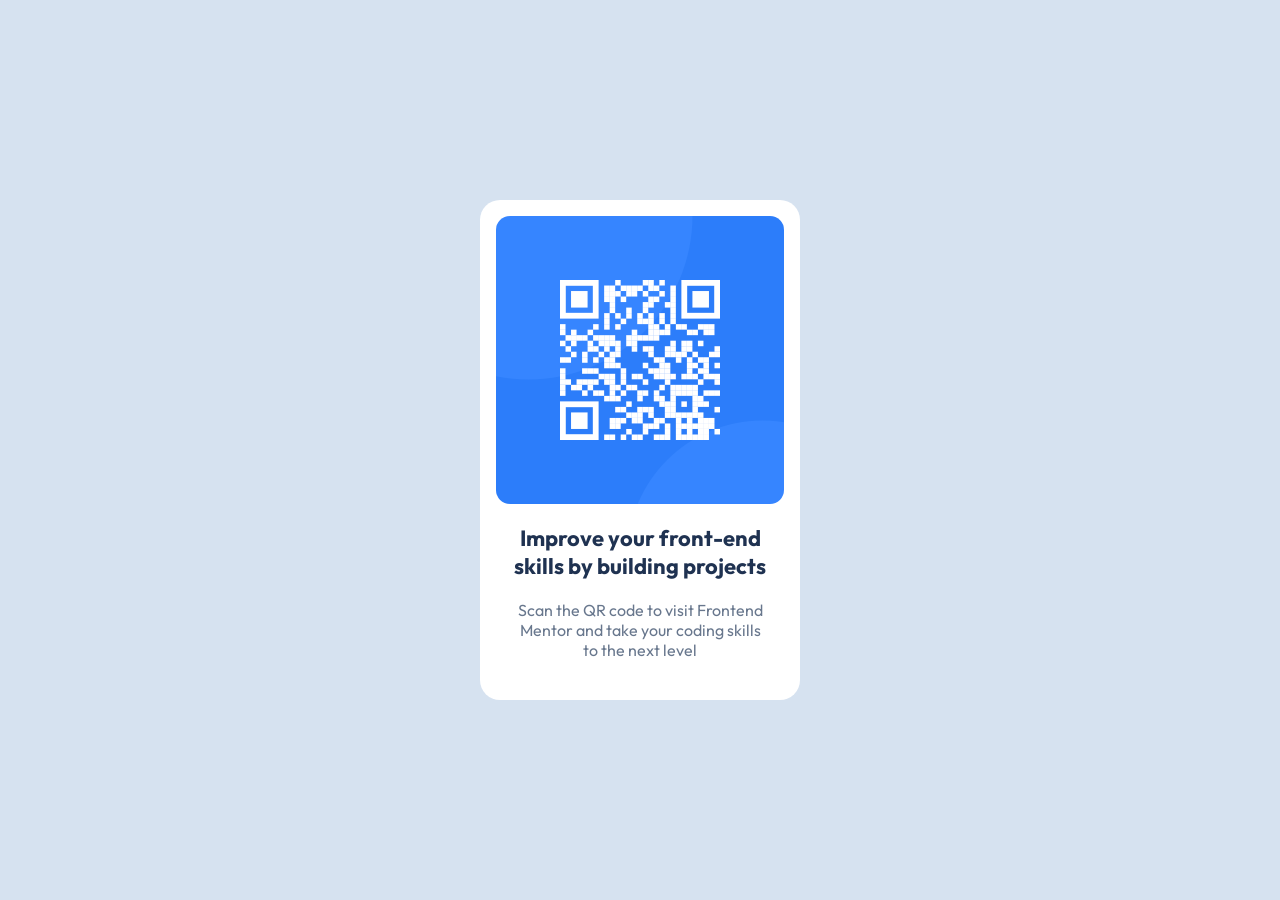
<file: index.html>
<!DOCTYPE html>
<html lang="en">
<head>
  <meta charset="UTF-8">
  <meta name="viewport" content="width=device-width, initial-scale=1.0">
  <title>QR component</title>
  <link rel="icon" href="images/favicon-32x32.png">
  <link rel="stylesheet" href="styles.css">
</head>
<body>
  <div class="container">
    <img src="images/image-qr-code.png" alt="qr" class="qr" height="288px" width="288px">
    <div class="text-container">
    <div class="text-1">
      Improve your front-end skills by building projects
    </div>
    <div class="text-2">
      Scan the QR code to visit Frontend Mentor and take your coding skills to the next level
    </div>
    </div>
  </div>
</body>
</html>
</file>
<file: styles.css>
@import url('https://fonts.googleapis.com/css2?family=Outfit:wght@100..900&display=swap');

html,body{
    height: 100%;
    display: flex;
    align-items: center;
    justify-content: center;
    font-family: "Outfit", sans-serif;
    background-color:  hsl(212, 45%, 89%);
}
.container{
    display: flex;
    flex-direction: column;
    align-items: center;
    background-color: white;
    max-width: 320px;
    max-height: 499px;
    padding: 16px;
    padding-bottom: 40px;
    border-radius: 20px;
}
.qr{
    border-radius: 14px;
    max-width: 100%;
    height: auto;
}
.text-container{
    text-align: center;
    max-width: 256px;
    display: flex;
    flex-direction: column;
    padding-top: 20px;
    gap: 20px;
}
.text-1{
    font-weight: bold;
    font-size: 22px;
    color: hsl(218, 44%, 22%);
}
.text-2{
    color: hsl(216, 15%, 48%);
}
</file>
